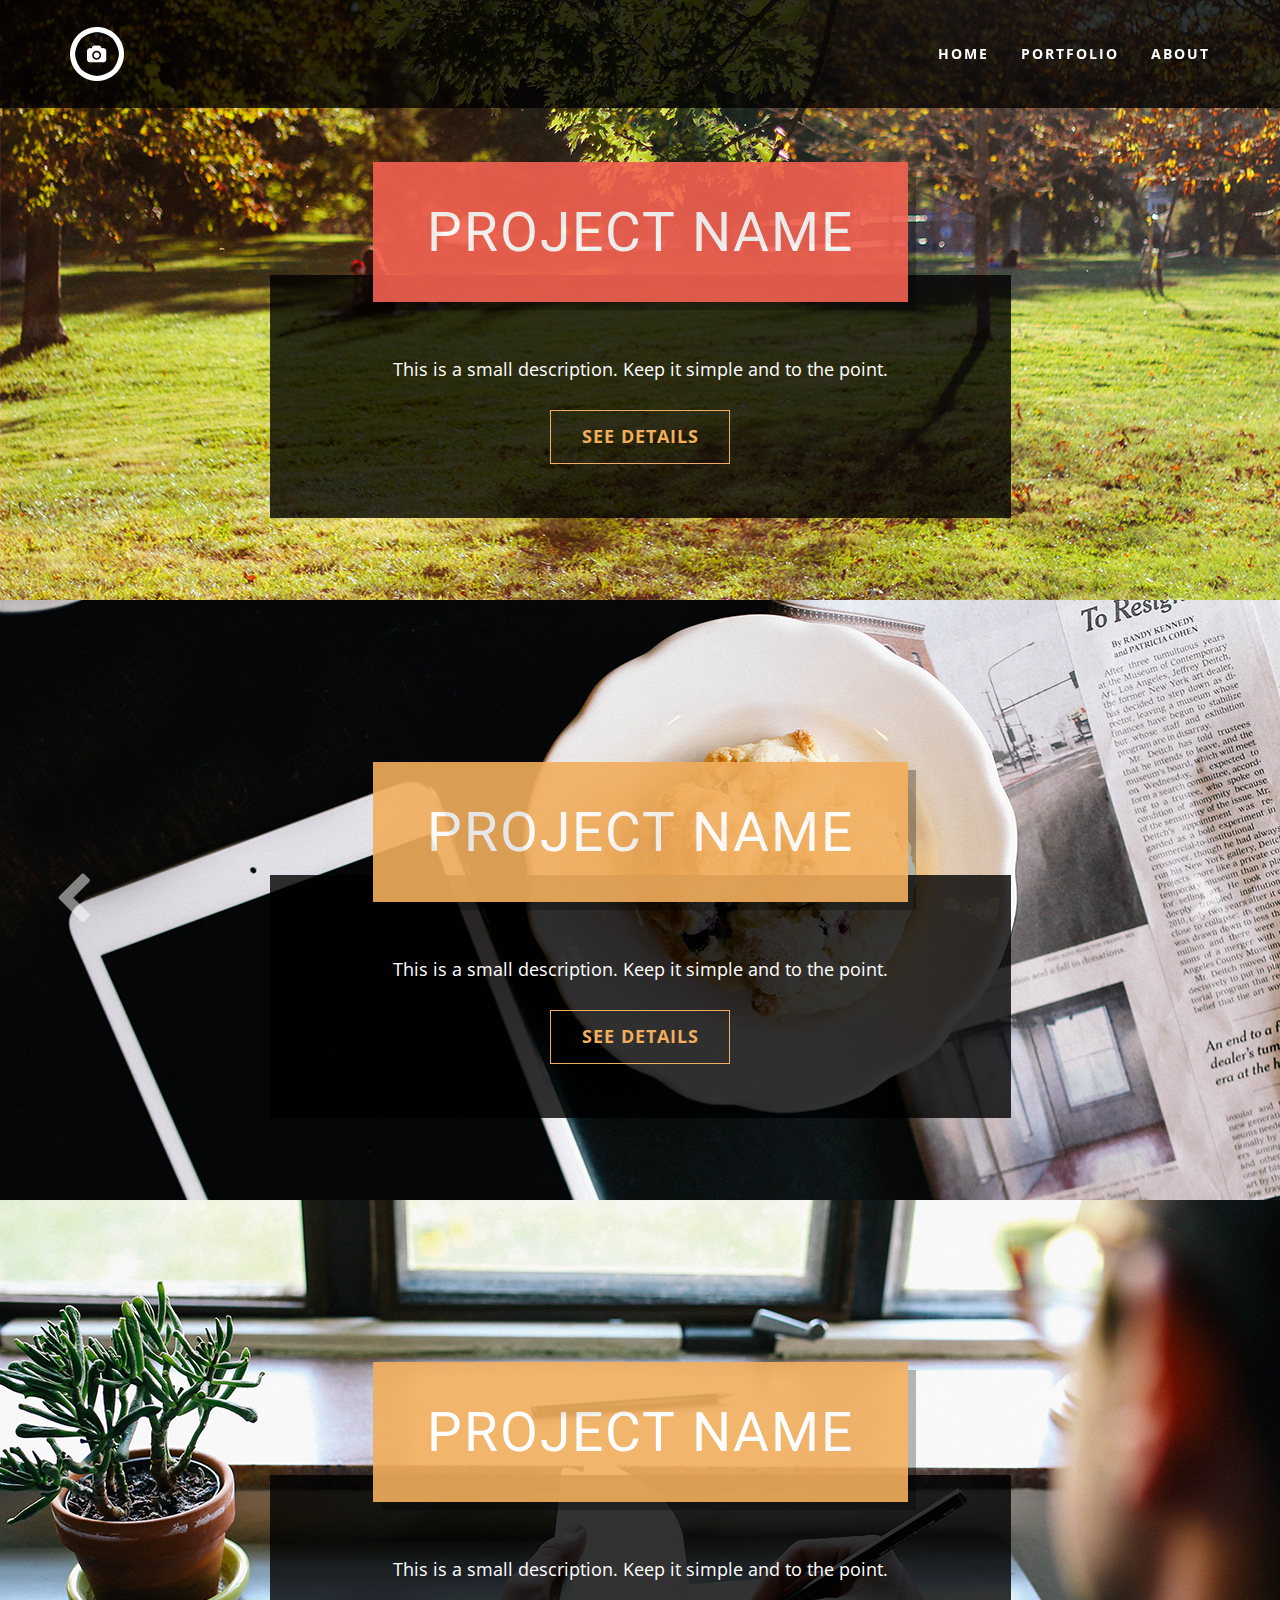
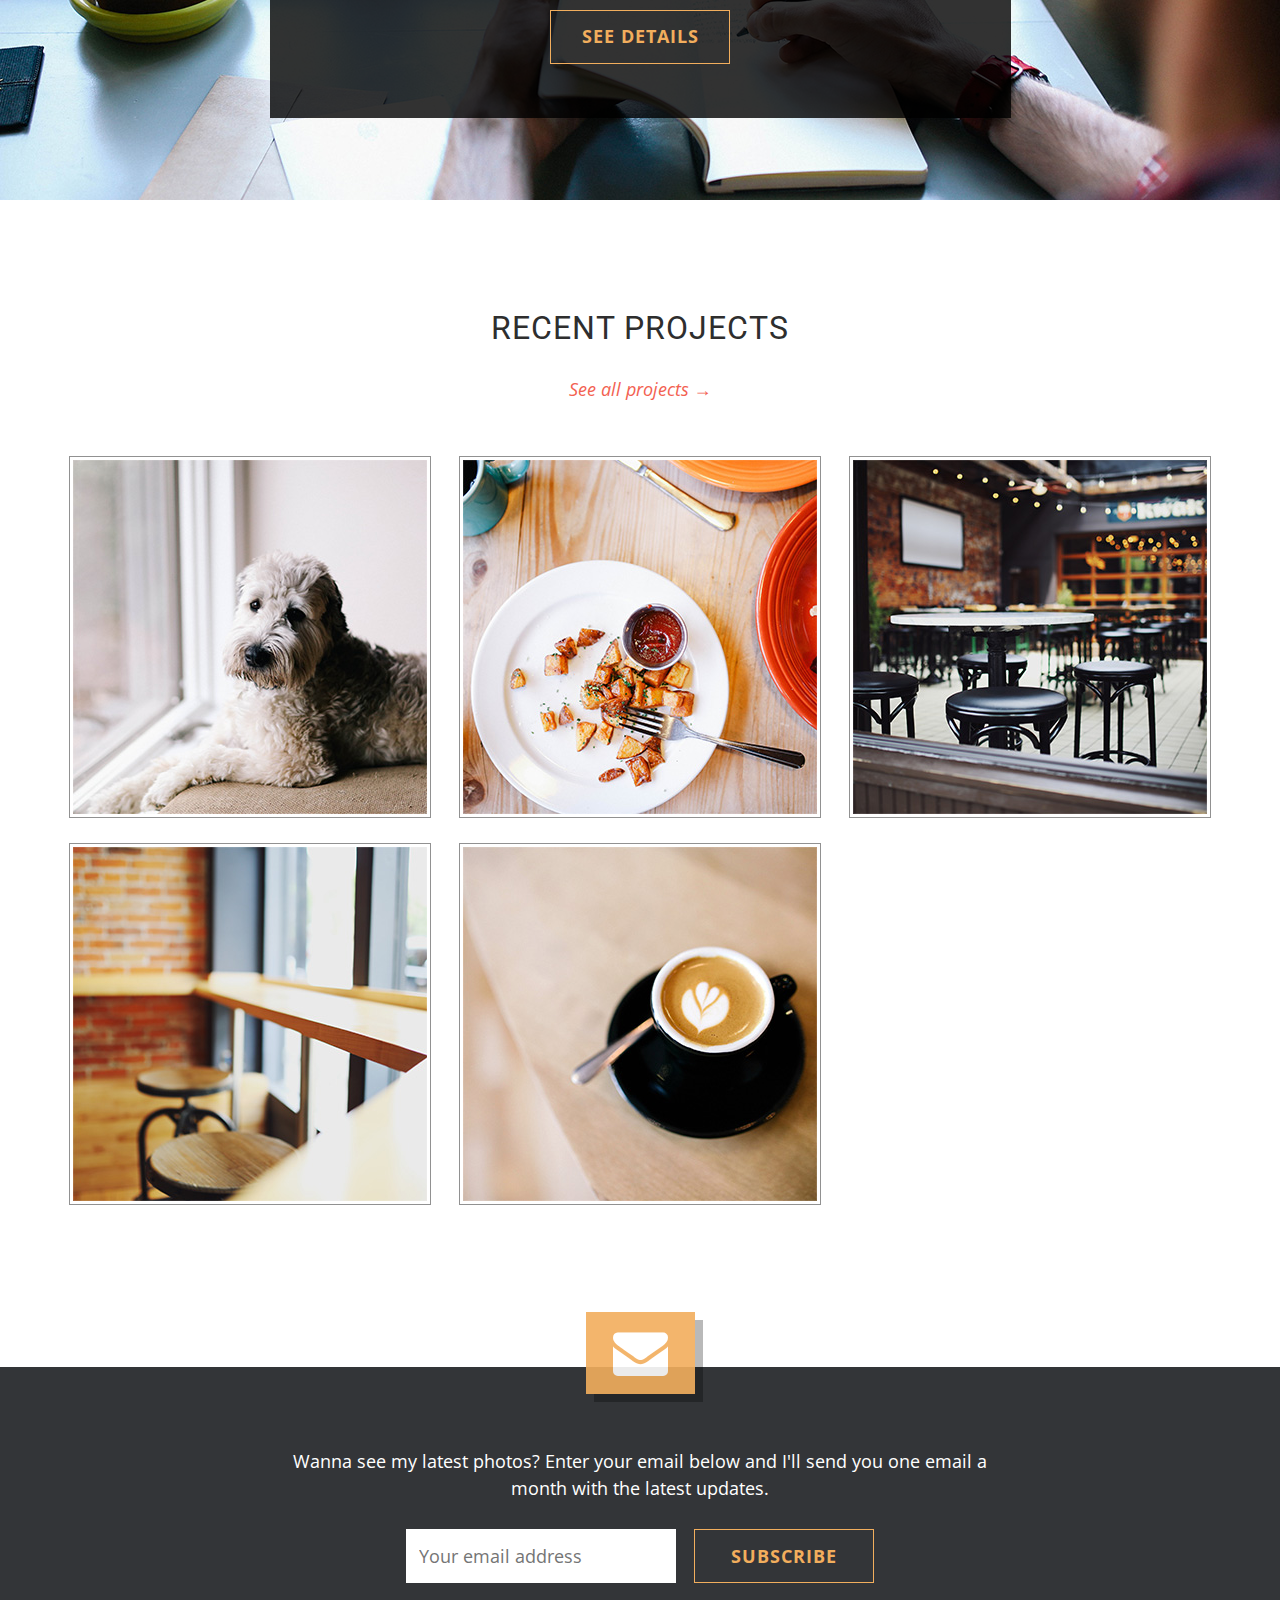
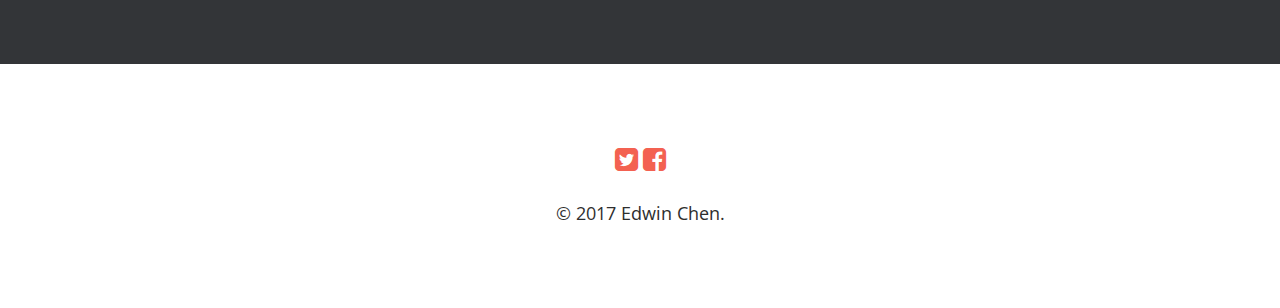
<file: index.html>
<!DOCTYPE html>
<html lang="en">
<head>
  <meta charset="UTF-8">
  <meta name="description" content="A HTML portfolio theme">
  <meta name="author" content="Edwin Chen">
  <meta name="viewport" content="width=device-width, initial-scale=1.0">
  <meta http-equiv="X-UA-Compatible" content="ie=edge">
  <title>Portfolio Theme</title>

  <link rel="stylesheet" href="http://fonts.googleapis.com/css?family=Roboto:300,700">
  <link rel="stylesheet" href="http://fonts.googleapis.com/css?family=Open+Sans:400italic,400,700">
  <link rel="stylesheet" href="http://netdna.bootstrapcdn.com/font-awesome/4.0.3/css/font-awesome.css">
  <link rel="stylesheet" href="css/grid.css">
  <link rel="stylesheet" href="css/style.css">
</head>
<body>

  <!-- HEADER -->
  <header class="main-header">
    <div class="container">
      <div class="row">
        <div class="col-lg-4 col-md-4 col-sm-4">
          <a href="index.html"><img src="images/logo.png"   alt="Logo"></a>
        </div>
        <div class="col-lg-8 col-md-8 col-sm-8">
          <nav class="main-nav">
            <ul>
              <li><a href="index.html">Home</a></li>
              <li><a href="portfolio.html">Portfolio</a></li>
              <li><a href="about.html">About</a></li>
            </ul>
          </nav>
        </div>
      </div>
    </div>
  </header>

  <!-- SLIDER -->
  <section>
    <div class="cycle-slideshow" data-cycle-fx="scrollHorz" data-cycle-timeout="0" data-cycle-slides="div.slide" id="homepage-slider">
      <div class="cycle-prev">
        <a href="#"><i class="fa fa-chevron-left"></i></a>
      </div>
      <div class="cycle-next">
        <a href="#"><i class="fa fa-chevron-right"></i></a>
      </div>

      <div class="slide" id="slide-1">
        <div class="container">
          <header class="fancy-box fancy-red">
            <h1>Project Name</h1>
          </header>

          <div class="slide-contents">
            <p>This is a small description. Keep it simple and to the point.</p>
            <p><a href="portfolio.html" class="btn">See details</a></p>
          </div>
        </div>
      </div>
      <div class="slide" id="slide-2">
        <div class="container">
          <header class="fancy-box fancy-yellow">
            <h1>Project Name</h1>
          </header>

          <div class="slide-contents">
            <p>This is a small description. Keep it simple and to the point.</p>
            <p><a href="portfolio.html" class="btn">See details</a></p>
          </div>
        </div>
      </div>
      <div class="slide" id="slide-3">
        <div class="container">
          <header class="fancy-box fancy-yellow">
            <h1>Project Name</h1>
          </header>

          <div class="slide-contents">
            <p>This is a small description. Keep it simple and to the point.</p>
            <p><a href="portfolio.html" class="btn">See details</a></p>
          </div>
        </div>
      </div>
    </div>
  </section>

  <!-- RECENT PROJECTS -->
  <section>
    <div class="container main-content">
      <header class="section-header center-content">
        <h2>Recent Projects</h2>
        <p><a href="portfolio.html">See all projects &rarr;</a></p>
      </header>

      <div class="row">
        <div class="col-lg-4 col-md-4 col-sm-4">
          <div class="portfolio-thumb">
            <a href="portfolio.html"><img src="images/portfolio-thumb-1.jpg" alt="Portfolio image"></a>

            <div class="hover-contents">
              <h3>This is the project name</h3>
              <p>Click for details</p>
            </div>
          </div>
        </div>

        <div class="col-lg-4 col-md-4 col-sm-4">
          <div class="portfolio-thumb">
            <a href="portfolio.html"><img src="images/portfolio-thumb-2.jpg" alt="Portfolio image"></a>

            <div class="hover-contents">
              <h3>This is the project name</h3>
              <p>Click for details</p>
            </div>
          </div>
        </div>

        <div class="col-lg-4 col-md-4 col-sm-4">
          <div class="portfolio-thumb">
            <a href="portfolio.html"><img src="images/portfolio-thumb-3.jpg" alt="Portfolio image"></a>

            <div class="hover-contents">
              <h3>This is the project name</h3>
              <p>Click for details</p>
            </div>
          </div>
        </div>

        <div class="col-lg-4 col-md-4 col-sm-4">
          <div class="portfolio-thumb">
            <a href="portfolio.html"><img src="images/portfolio-thumb-4.jpg" alt="Portfolio image"></a>

            <div class="hover-contents">
              <h3>This is the project name</h3>
              <p>Click for details</p>
            </div>
          </div>
        </div>

        <div class="col-lg-4 col-md-4 col-sm-4">
          <div class="portfolio-thumb">
            <a href="portfolio.html"><img src="images/portfolio-thumb-5.jpg" alt="Portfolio image"></a>

            <div class="hover-contents">
              <h3>This is the project name</h3>
              <p>Click for details</p>
            </div>
          </div>
        </div>
      </div>
    </div>
  </section>

  <!-- FOOTER -->
  <footer class="main-footer center-content">
    <i class="fancy-box fancy-yellow fa fa-envelope"></i>

    <div class="subscribe-section">
      <div class="container">
        <p class="narrow-p">Wanna see my latest photos? Enter your email below and I'll send you one email a month with the latest updates.</p>

        <form action="#" method="POST" id="footer-subscribe">
          <input type="email" id="subscribe-email" name="subscribe-email" placeholder="Your email address">
          <input type="submit" class="btn" value="Subscribe">
        </form>
      </div>
    </div>

    <div class="container">
      <ul class="list-inline social">
        <li><a href="#"><i class="fa fa-twitter-square"></i></a></li>
        <li><a href="#"><i class="fa fa-facebook-square"></i></a></li>
      </ul>

      <p>&copy; 2017 Edwin Chen.</p>
    </div>
  </footer>

  <script src="http://code.jquery.com/jquery-2.1.0.min.js"></script>
  <script src="http://malsup.github.io/min/jquery.cycle2.min.js"></script>

</body>
</html>
</file>
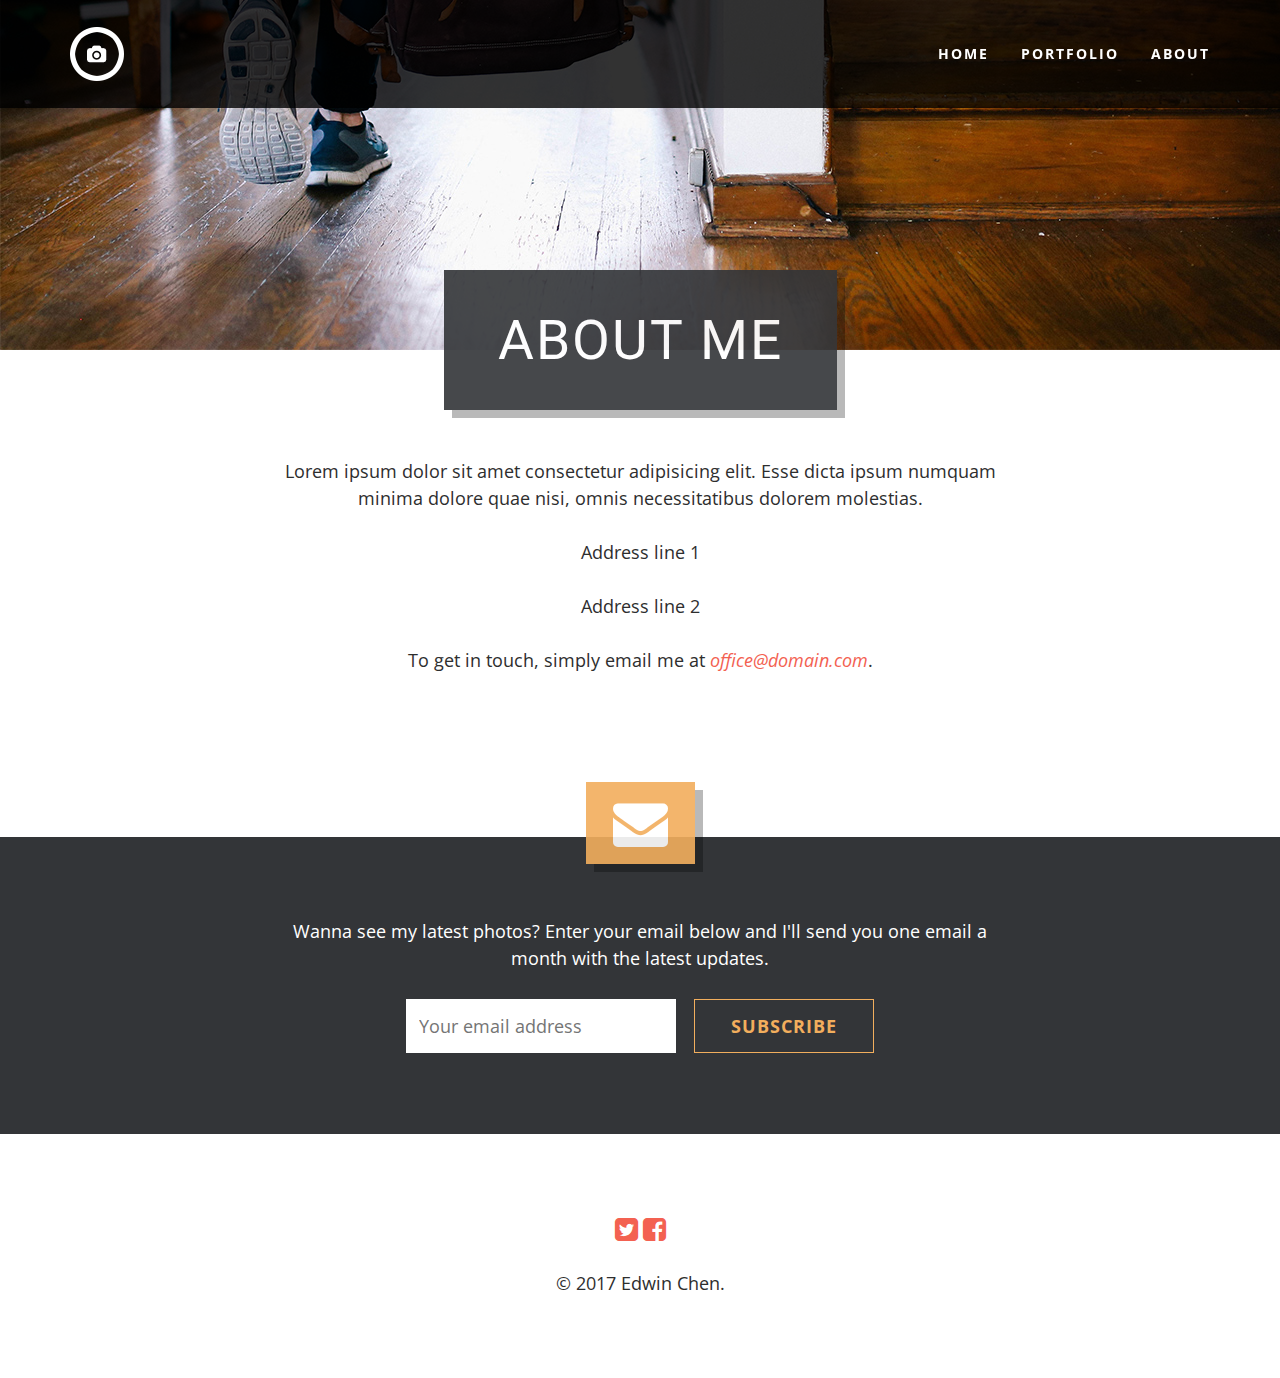
<file: about.html>
<!DOCTYPE html>
<html lang="en">
<head>
  <meta charset="UTF-8">
  <meta name="description" content="A HTML portfolio theme">
  <meta name="author" content="Edwin Chen">
  <meta name="viewport" content="width=device-width, initial-scale=1.0">
  <meta http-equiv="X-UA-Compatible" content="ie=edge">
  <title>Portfolio Theme</title>

  <link rel="stylesheet" href="http://fonts.googleapis.com/css?family=Roboto:300,700">
  <link rel="stylesheet" href="http://fonts.googleapis.com/css?family=Open+Sans:400italic,400,700">
  <link rel="stylesheet" href="http://netdna.bootstrapcdn.com/font-awesome/4.0.3/css/font-awesome.css">
  <link rel="stylesheet" href="css/grid.css">
  <link rel="stylesheet" href="css/style.css">
</head>
<body>

  <!-- HEADER -->
  <header class="main-header">
    <div class="container">
      <div class="row">
        <div class="col-lg-4 col-md-4 col-sm-4">
          <a href="index.html"><img src="images/logo.png"   alt="Logo"></a>
        </div>
        <div class="col-lg-8 col-md-8 col-sm-8">
          <nav class="main-nav">
            <ul>
              <li><a href="index.html">Home</a></li>
              <li><a href="portfolio.html">Portfolio</a></li>
              <li><a href="about.html">About</a></li>
            </ul>
          </nav>
        </div>
      </div>
    </div>
  </header>

  <!-- BANNER -->
  <section>
    <div class="page-banner" id="page-about">
      <header class="fancy-box fancy-gray">
        <h1>About me</h1>
      </header>
    </div>
  </section>

  <!-- ABOUT -->
  <section>
    <div class="container main-content center-content">
      <p class="narrow-p">Lorem ipsum dolor sit amet consectetur adipisicing elit. Esse dicta ipsum numquam minima dolore quae nisi, omnis necessitatibus dolorem molestias.</p>
      <p class="narrow-p">Address line 1</p>
      <p class="narrow-p">Address line 2</p>

      <p class="narrow-p">To get in touch, simply email me at <a href="mailto:office@domain.com">office@domain.com</a>.</p>
    </div>
  </section>

  <!-- FOOTER -->
  <footer class="main-footer center-content">
    <i class="fancy-box fancy-yellow fa fa-envelope"></i>

    <div class="subscribe-section">
      <div class="container">
        <p class="narrow-p">Wanna see my latest photos? Enter your email below and I'll send you one email a month with the latest updates.</p>

        <form action="#" method="POST" id="footer-subscribe">
          <input type="email" id="subscribe-email" name="subscribe-email" placeholder="Your email address">
          <input type="submit" class="btn" value="Subscribe">
        </form>
      </div>
    </div>

    <div class="container">
      <ul class="list-inline social">
        <li><a href="#"><i class="fa fa-twitter-square"></i></a></li>
        <li><a href="#"><i class="fa fa-facebook-square"></i></a></li>
      </ul>

      <p>&copy; 2017 Edwin Chen.</p>
    </div>
  </footer>

  <script src="http://code.jquery.com/jquery-2.1.0.min.js"></script>
  <script src="http://malsup.github.io/min/jquery.cycle2.min.js"></script>

</body>
</html>
</file>
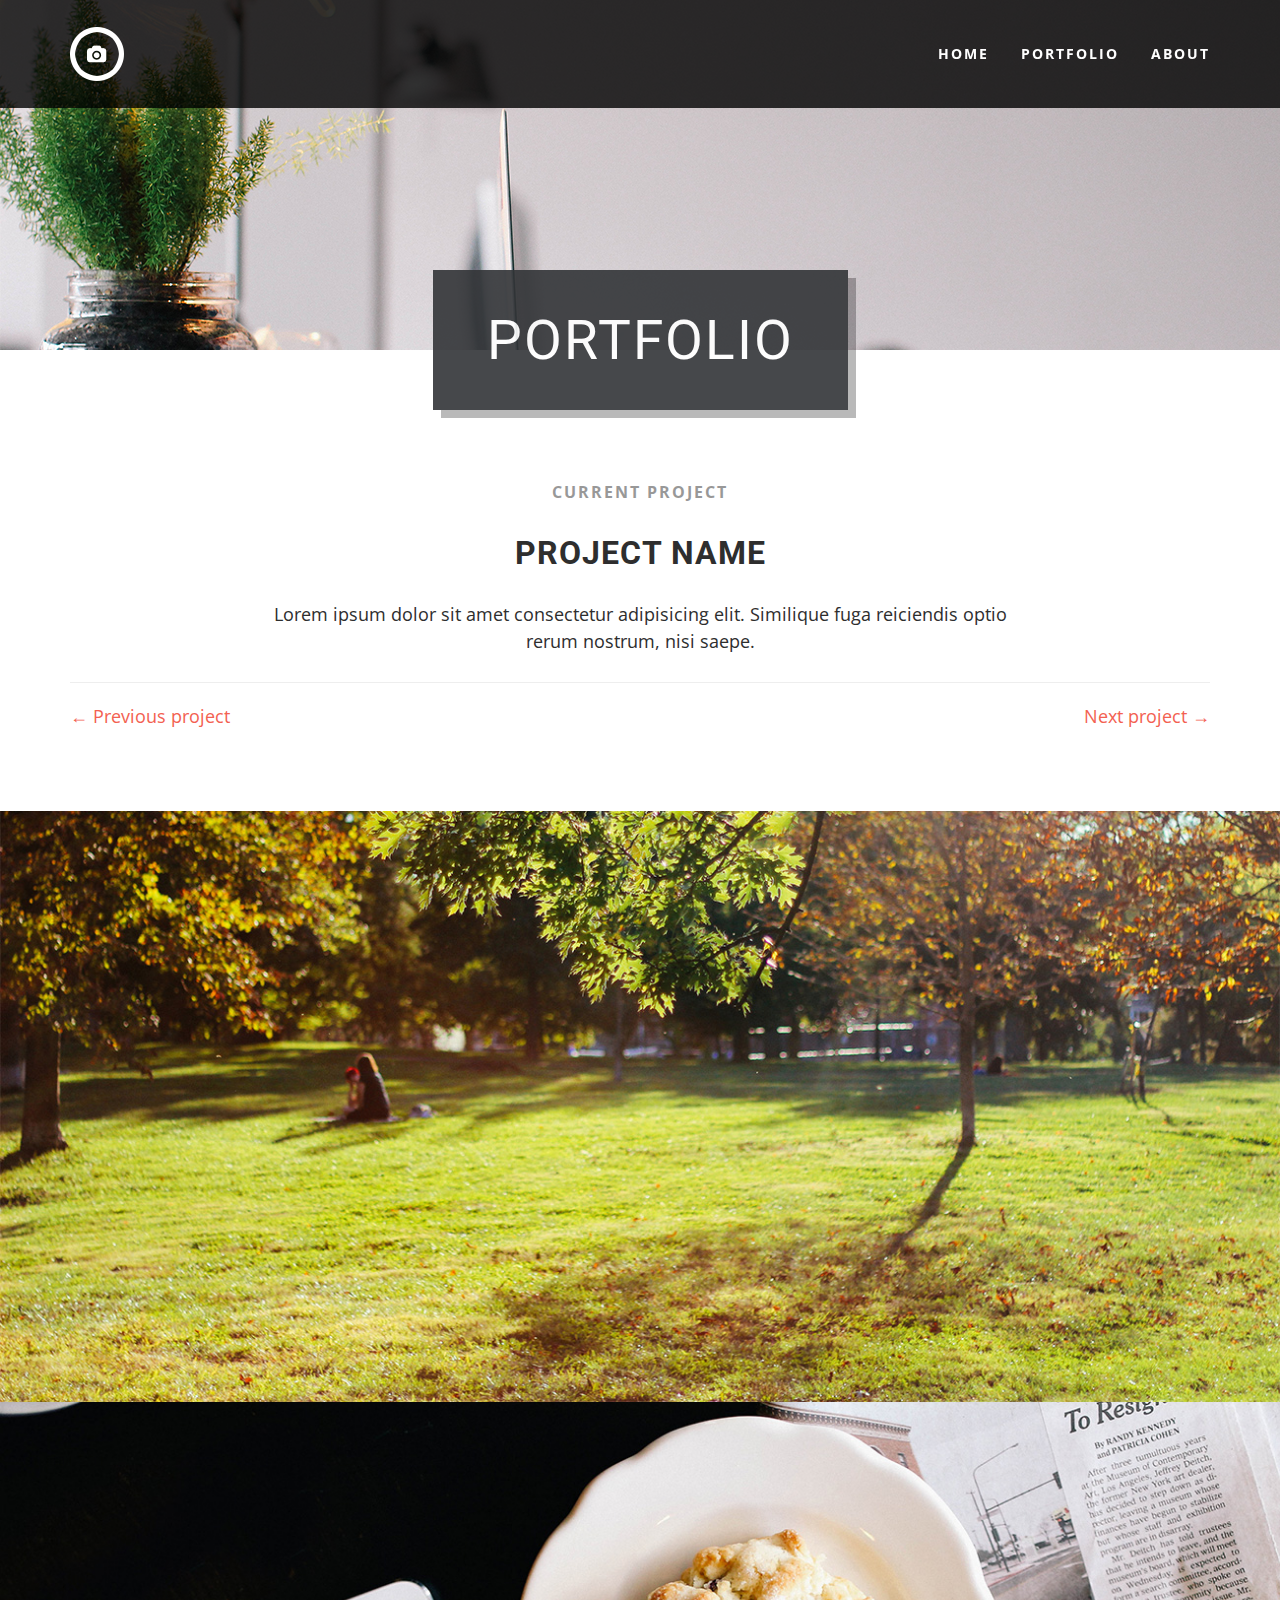
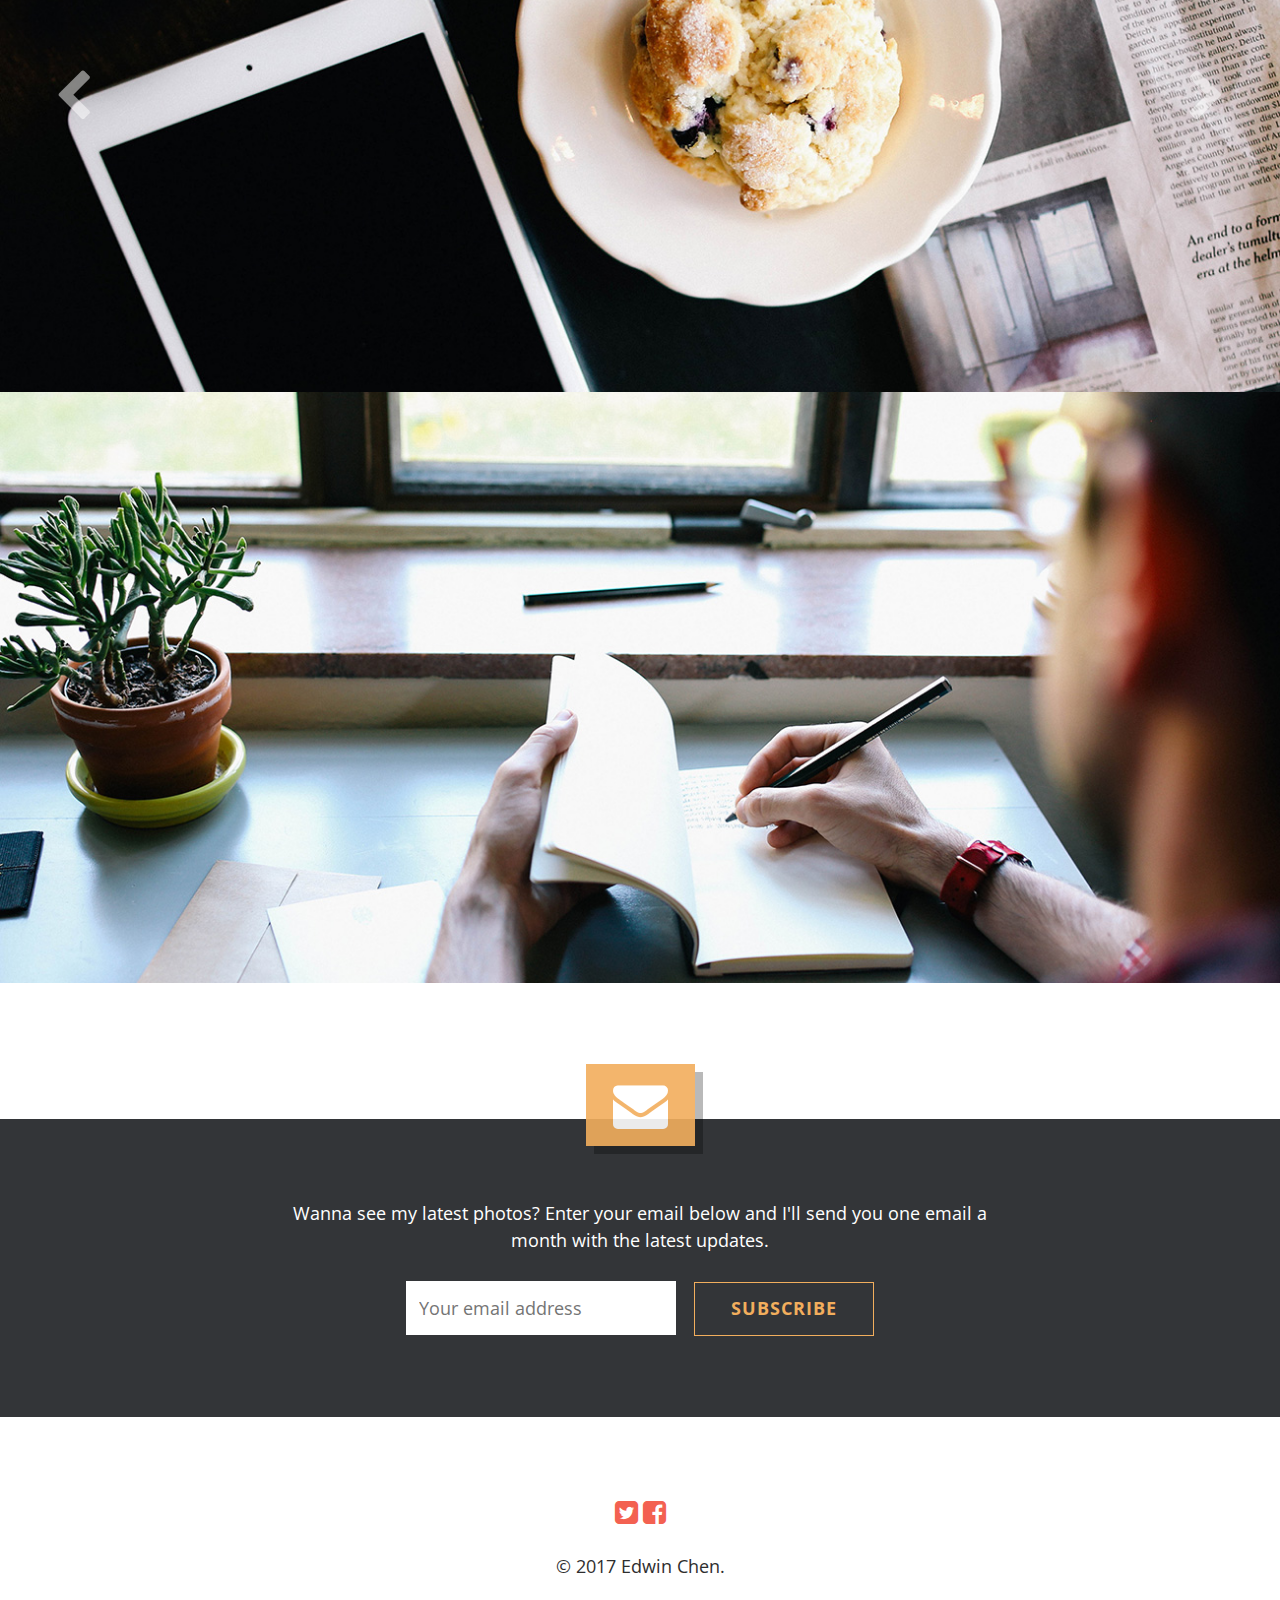
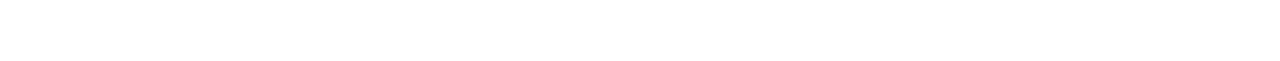
<file: portfolio.html>
<!DOCTYPE html>
<html lang="en">
<head>
  <meta charset="UTF-8">
  <meta name="description" content="A HTML portfolio theme">
  <meta name="author" content="Edwin Chen">
  <meta name="viewport" content="width=device-width, initial-scale=1.0">
  <meta http-equiv="X-UA-Compatible" content="ie=edge">
  <title>Portfolio Theme</title>

  <link rel="stylesheet" href="http://fonts.googleapis.com/css?family=Roboto:300,700">
  <link rel="stylesheet" href="http://fonts.googleapis.com/css?family=Open+Sans:400italic,400,700">
  <link rel="stylesheet" href="http://netdna.bootstrapcdn.com/font-awesome/4.0.3/css/font-awesome.css">
  <link rel="stylesheet" href="css/grid.css">
  <link rel="stylesheet" href="css/style.css">
</head>
<body>

  <!-- HEADER -->
  <header class="main-header">
    <div class="container">
      <div class="row">
        <div class="col-lg-4 col-md-4 col-sm-4">
          <a href="index.html"><img src="images/logo.png"   alt="Logo"></a>
        </div>
        <div class="col-lg-8 col-md-8 col-sm-8">
          <nav class="main-nav">
            <ul>
              <li><a href="index.html">Home</a></li>
              <li><a href="portfolio.html">Portfolio</a></li>
              <li><a href="about.html">About</a></li>
            </ul>
          </nav>
        </div>
      </div>
    </div>
  </header>

  <!-- BANNER -->
  <section>
    <div class="page-banner" id="page-portfolio">
      <header class="fancy-box fancy-gray">
        <h1>Portfolio</h1>
      </header>
    </div>
  </section>

  <!-- PORTFOLIO ITEM -->
  <section>
    <div class="container main-content">
      <div class="project-description center-content">
        <h4>Current Project</h4>
        <h2>Project name</h2>

        <p class="narrow-p">Lorem ipsum dolor sit amet consectetur adipisicing elit. Similique fuga reiciendis optio rerum nostrum, nisi saepe.</p>
      </div>

      <hr>

      <project-nav>
        <a href="#" class="project-nav-left">&larr; Previous project</a>
        <a href="#" class="project-nav-right">Next project &rarr;</a>
      </project-nav>
    </div>

    <div class="cycle-slideshow" data-cycle-fx="scrollHorz" data-cycle-timeout="0">
      <div class="cycle-prev">
        <a href="#"><i class="fa fa-chevron-left"></i></a>
      </div>
      <div class="cycle-next">
        <a href="#"><i class="fa fa-chevron-right"></i></a>
      </div>

      <img src="images/slide-1-bg.jpg" alt="Slide 1">
      <img src="images/slide-2-bg.jpg" alt="Slide 2">
      <img src="images/slide-3-bg.jpg" alt="Slide 3">
    </div>
  </section>

  <!-- FOOTER -->
  <footer class="main-footer center-content">
    <i class="fancy-box fancy-yellow fa fa-envelope"></i>

    <div class="subscribe-section">
      <div class="container">
        <p class="narrow-p">Wanna see my latest photos? Enter your email below and I'll send you one email a month with the latest updates.</p>

        <form action="#" method="POST" id="footer-subscribe">
          <input type="email" id="subscribe-email" name="subscribe-email" placeholder="Your email address">
          <input type="submit" class="btn" value="Subscribe">
        </form>
      </div>
    </div>

    <div class="container">
      <ul class="list-inline social">
        <li><a href="#"><i class="fa fa-twitter-square"></i></a></li>
        <li><a href="#"><i class="fa fa-facebook-square"></i></a></li>
      </ul>

      <p>&copy; 2017 Edwin Chen.</p>
    </div>
  </footer>

  <script src="http://code.jquery.com/jquery-2.1.0.min.js"></script>
  <script src="http://malsup.github.io/min/jquery.cycle2.min.js"></script>

</body>
</html>
</file>
<file: css/style.css>
/*=============================================
  Main stylesheet
=============================================*/
/* Load the variables */
/*=============================================
  Variables
=============================================*/
/* Typography variables */
/* Colors */
/* Load typography styles */
/*=============================================
  Typography
=============================================*/
body {
  color: #2e2e2e;
  font: 18px / 27px "Open Sans", "Helvetica Neue", Helvetica, Arial, sans-serif;
  -webkit-font-smoothing: antialiased;
}
p {
  margin: 0 0 27px 0;
}
p.narrow-p {
  width: 65%;
  margin: 0 auto 27px auto;
}
p a {
  font-style: italic;
}
a {
  color: #f36151;
}
a:hover {
  color: #2e2e2e;
}
ul,
ol,
li {
  margin: 0;
  padding: 0;
}
h1,
h2,
h3 {
  font-family: "Roboto", "Helvetica Neue", Helvetica, Arial, sans-serif;
  font-weight: 400;
}
h1 {
  font-size: 55px;
  text-transform: uppercase;
  letter-spacing: 2px;
  line-height: 1.2;
}
h2 {
  font-size: 32px;
  text-transform: uppercase;
  letter-spacing: 1px;
  line-height: 1.3;
}
h3 {
  font-size: 23px;
  line-height: 1.4;
}
h4 {
  color: #989898;
  font-size: 16px;
  font-weight: bold;
  letter-spacing: 2px;
  text-transform: uppercase;
}
.center-content {
  text-align: center;
}
/* Load element styles */
/*=============================================
  Buttons
=============================================*/
.btn {
  border: 1px solid #f2ae5d;
  display: inline-block;
  height: 54px;
  min-width: 10em;
  padding: 0.7em 1em;
  color: #f2ae5d;
  font-weight: bold;
  font-style: normal;
  text-transform: uppercase;
  letter-spacing: 1px;
  text-align: center;
}
.btn:hover {
  background-color: #f2ae5d;
  color: #FFF;
  text-decoration: none;
}
/*=============================================
  Forms
=============================================*/
form input[type="text"],
form input[type="email"],
form input[type="password"] {
  border: none;
  height: 54px;
  padding: 0 13.5px;
  min-width: 15em;
  outline: none;
}
form input[type="submit"] {
  background-color: transparent;
}
form input[type="email"] + input[type="submit"] {
  margin-left: 13.5px;
}
/* Load section styles */
/*=============================================
  Header
=============================================*/
.main-header {
  background-color: rgba(0, 0, 0, 0.8);
  padding: 27px 0;
  position: fixed;
  width: 100%;
  z-index: 9999;
}
.main-nav {
  float: right;
}
.main-nav ul {
  list-style-type: none;
}
.main-nav ul li {
  display: inline;
  margin-left: 27px;
}
.main-nav ul li a {
  color: #FFF;
  font-size: 14px;
  font-weight: bold;
  letter-spacing: 2px;
  line-height: 54px;
  text-transform: uppercase;
}
.main-nav ul li a:hover {
  color: #f36151;
  text-decoration: none;
}
/*=============================================
  Banner / Slider
=============================================*/
.cycle-slideshow {
  margin-bottom: 81px;
  position: relative;
}
.cycle-slideshow img {
  width: 100%;
  height: auto;
}
.slide {
  min-height: 600px;
  width: 100%;
  padding-top: 162px;
  text-align: center;
}
#slide-1 {
  background: #333538 url('../images/slide-1-bg.jpg') 0 0 no-repeat;
  background-size: cover;
}
#slide-2 {
  background: #333538 url('../images/slide-2-bg.jpg') 0 0 no-repeat;
  background-size: cover;
}
#slide-3 {
  background: #333538 url('../images/slide-3-bg.jpg') 0 0 no-repeat;
  background-size: cover;
}
.cycle-prev,
.cycle-next {
  margin-top: -1.5em;
  position: absolute;
  top: 50%;
  z-index: 10000;
}
.cycle-prev a,
.cycle-next a {
  color: rgba(255, 255, 255, 0.5);
  font-size: 3em;
}
.cycle-prev a:hover,
.cycle-next a:hover {
  color: #FFF;
}
.cycle-prev {
  left: 3em;
}
.cycle-next {
  right: 3em;
}
.fancy-box {
  color: #FFF;
  display: inline-block;
  padding: 0 54px;
  opacity: .9;
  -webkit-box-shadow: 8px 8px 0 0 rgba(0, 0, 0, 0.3);
  box-shadow: 8px 8px 0 0 rgba(0, 0, 0, 0.3);
}
.fancy-red {
  background-color: #f36151;
}
.fancy-yellow {
  background-color: #f2ae5d;
}
.fancy-gray {
  background-color: #333538;
}
.slide-contents {
  background-color: rgba(0, 0, 0, 0.8);
  color: #FFF;
  margin: -27px auto 0 auto;
  padding: 81px 27px 27px 27px;
  width: 65%;
}
.page-banner {
  text-align: center;
  height: 350px;
  padding-top: 270px;
  margin-bottom: 108px;
}
#page-portfolio {
  background: #333538 url('../images/banner-portfolio.png') 0 0 no-repeat;
}
#page-about {
  background: #333538 url('../images/banner-about.jpg') 0 0 no-repeat;
}
/*=============================================
  Main Content
=============================================*/
.main-content {
  margin-bottom: 81px;
}
.section-header {
  margin-bottom: 54px;
}
.portfolio-thumb {
  position: relative;
  margin-bottom: 27px;
}
.portfolio-thumb img {
  border: 3px solid #FFF;
  -webkit-box-shadow: 0 0 0 1px #919191;
  box-shadow: 0 0 0 1px #919191;
  width: 100%;
  height: auto;
  position: relative;
  z-index: 100;
}
.portfolio-thumb img:hover {
  opacity: .2;
}
.hover-contents {
  background-color: #000;
  padding: 54px;
  position: absolute;
  top: 0;
  color: #FFF;
  text-align: center;
  width: 100%;
  height: 100%;
}
.hover-contents h3 {
  color: #f2ae5d;
  margin-bottom: 54px;
}
.hover-contents p {
  font-size: 0.75em;
  letter-spacing: 1px;
}
.project-description h2 {
  font-weight: bold;
}
.project-nav {
  font-style: italic;
}
.project-nav-right {
  float: right;
}
.main-footer {
  padding-bottom: 54px;
}
.main-footer .fancy-box {
  font-size: 55px;
  padding: 13.5px 27px;
}
.subscribe-section {
  background-color: #333538;
  margin-bottom: 81px;
  margin-top: -27px;
  padding: 81px 0;
}
.subscribe-section p {
  color: #FFF;
}
.list-inline {
  list-style-type: none;
}
.list-inline li {
  display: inline;
}
.list-inline.social a {
  display: inline-block;
  font-size: 27px;
  margin-bottom: 27px;
}
/* Load responsive rules */
/*=============================================
  Responsive rules
=============================================*/
@media (max-width: 992px) {
  .hover-contents {
    background-color: transparent;
    padding: 0;
    position: relative;
    text-align: left;
  }
  .hover-contents h3 {
    color: #2e2e2e;
    font-size: 1em;
    margin-bottom: 0;
  }
  .hover-contents p {
    display: none;
  }
  p.narrow-p {
    width: 90%;
  }
}
@media (max-width: 767px) {
  .main-header {
    background-color: #333538;
    position: relative;
    text-align: center;
  }
  .main-nav {
    float: none;
    margin-top: 27px;
  }
  .main-nav ul li:first-child {
    margin-left: 0;
  }
  .main-nav ul li a {
    line-height: 1;
  }
  #homepage-slider {
    display: none;
  }
  .section-header {
    margin-top: 54px;
  }
  #footer-subscribe input[type="submit"] {
    display: block;
    margin: 27px auto 0 auto;
  }
  .page-banner {
    padding-top: 108px;
    margin-bottom: 54px;
  }
  .page-banner .fancy-box h1 {
    font-size: 40px;
  }
}
</file>
<file: css/grid.css>
/*!
 * Bootstrap v3.1.1 (http://getbootstrap.com)
 * Copyright 2011-2014 Twitter, Inc.
 * Licensed under MIT (https://github.com/twbs/bootstrap/blob/master/LICENSE)
 */

/*! normalize.css v3.0.0 | MIT License | git.io/normalize */
html {
  font-family: sans-serif;
  -ms-text-size-adjust: 100%;
  -webkit-text-size-adjust: 100%;
}
body {
  margin: 0;
}
article,
aside,
details,
figcaption,
figure,
footer,
header,
hgroup,
main,
nav,
section,
summary {
  display: block;
}
audio,
canvas,
progress,
video {
  display: inline-block;
  vertical-align: baseline;
}
audio:not([controls]) {
  display: none;
  height: 0;
}
[hidden],
template {
  display: none;
}
a {
  background: transparent;
}
a:active,
a:hover {
  outline: 0;
}
abbr[title] {
  border-bottom: 1px dotted;
}
b,
strong {
  font-weight: bold;
}
dfn {
  font-style: italic;
}
h1 {
  font-size: 2em;
  margin: 0.67em 0;
}
mark {
  background: #ff0;
  color: #000;
}
small {
  font-size: 80%;
}
sub,
sup {
  font-size: 75%;
  line-height: 0;
  position: relative;
  vertical-align: baseline;
}
sup {
  top: -0.5em;
}
sub {
  bottom: -0.25em;
}
img {
  border: 0;
}
svg:not(:root) {
  overflow: hidden;
}
figure {
  margin: 1em 40px;
}
hr {
  -moz-box-sizing: content-box;
  box-sizing: content-box;
  height: 0;
}
pre {
  overflow: auto;
}
code,
kbd,
pre,
samp {
  font-family: monospace, monospace;
  font-size: 1em;
}
button,
input,
optgroup,
select,
textarea {
  color: inherit;
  font: inherit;
  margin: 0;
}
button {
  overflow: visible;
}
button,
select {
  text-transform: none;
}
button,
html input[type="button"],
input[type="reset"],
input[type="submit"] {
  -webkit-appearance: button;
  cursor: pointer;
}
button[disabled],
html input[disabled] {
  cursor: default;
}
button::-moz-focus-inner,
input::-moz-focus-inner {
  border: 0;
  padding: 0;
}
input {
  line-height: normal;
}
input[type="checkbox"],
input[type="radio"] {
  box-sizing: border-box;
  padding: 0;
}
input[type="number"]::-webkit-inner-spin-button,
input[type="number"]::-webkit-outer-spin-button {
  height: auto;
}
input[type="search"] {
  -webkit-appearance: textfield;
  -moz-box-sizing: content-box;
  -webkit-box-sizing: content-box;
  box-sizing: content-box;
}
input[type="search"]::-webkit-search-cancel-button,
input[type="search"]::-webkit-search-decoration {
  -webkit-appearance: none;
}
fieldset {
  border: 1px solid #c0c0c0;
  margin: 0 2px;
  padding: 0.35em 0.625em 0.75em;
}
legend {
  border: 0;
  padding: 0;
}
textarea {
  overflow: auto;
}
optgroup {
  font-weight: bold;
}
table {
  border-collapse: collapse;
  border-spacing: 0;
}
td,
th {
  padding: 0;
}
* {
  -webkit-box-sizing: border-box;
  -moz-box-sizing: border-box;
  box-sizing: border-box;
}
*:before,
*:after {
  -webkit-box-sizing: border-box;
  -moz-box-sizing: border-box;
  box-sizing: border-box;
}
html {
  font-size: 62.5%;
  -webkit-tap-highlight-color: rgba(0, 0, 0, 0);
}
body {
  font-family: "Helvetica Neue", Helvetica, Arial, sans-serif;
  font-size: 14px;
  line-height: 1.42857143;
  color: #333333;
  background-color: #ffffff;
}
input,
button,
select,
textarea {
  font-family: inherit;
  font-size: inherit;
  line-height: inherit;
}
a {
  color: #428bca;
  text-decoration: none;
}
a:hover,
a:focus {
  color: #2a6496;
  text-decoration: underline;
}
a:focus {
  outline: thin dotted;
  outline: 5px auto -webkit-focus-ring-color;
  outline-offset: -2px;
}
figure {
  margin: 0;
}
img {
  vertical-align: middle;
}
.img-responsive {
  display: block;
  max-width: 100%;
  height: auto;
}
.img-rounded {
  border-radius: 6px;
}
.img-thumbnail {
  padding: 4px;
  line-height: 1.42857143;
  background-color: #ffffff;
  border: 1px solid #dddddd;
  border-radius: 4px;
  -webkit-transition: all 0.2s ease-in-out;
  transition: all 0.2s ease-in-out;
  display: inline-block;
  max-width: 100%;
  height: auto;
}
.img-circle {
  border-radius: 50%;
}
hr {
  margin-top: 20px;
  margin-bottom: 20px;
  border: 0;
  border-top: 1px solid #eeeeee;
}
.sr-only {
  position: absolute;
  width: 1px;
  height: 1px;
  margin: -1px;
  padding: 0;
  overflow: hidden;
  clip: rect(0, 0, 0, 0);
  border: 0;
}
.container {
  margin-right: auto;
  margin-left: auto;
  padding-left: 15px;
  padding-right: 15px;
}
@media (min-width: 768px) {
  .container {
    width: 750px;
  }
}
@media (min-width: 992px) {
  .container {
    width: 970px;
  }
}
@media (min-width: 1200px) {
  .container {
    width: 1170px;
  }
}
.container-fluid {
  margin-right: auto;
  margin-left: auto;
  padding-left: 15px;
  padding-right: 15px;
}
.row {
  margin-left: -15px;
  margin-right: -15px;
}
.col-xs-1, .col-sm-1, .col-md-1, .col-lg-1, .col-xs-2, .col-sm-2, .col-md-2, .col-lg-2, .col-xs-3, .col-sm-3, .col-md-3, .col-lg-3, .col-xs-4, .col-sm-4, .col-md-4, .col-lg-4, .col-xs-5, .col-sm-5, .col-md-5, .col-lg-5, .col-xs-6, .col-sm-6, .col-md-6, .col-lg-6, .col-xs-7, .col-sm-7, .col-md-7, .col-lg-7, .col-xs-8, .col-sm-8, .col-md-8, .col-lg-8, .col-xs-9, .col-sm-9, .col-md-9, .col-lg-9, .col-xs-10, .col-sm-10, .col-md-10, .col-lg-10, .col-xs-11, .col-sm-11, .col-md-11, .col-lg-11, .col-xs-12, .col-sm-12, .col-md-12, .col-lg-12 {
  position: relative;
  min-height: 1px;
  padding-left: 15px;
  padding-right: 15px;
}
.col-xs-1, .col-xs-2, .col-xs-3, .col-xs-4, .col-xs-5, .col-xs-6, .col-xs-7, .col-xs-8, .col-xs-9, .col-xs-10, .col-xs-11, .col-xs-12 {
  float: left;
}
.col-xs-12 {
  width: 100%;
}
.col-xs-11 {
  width: 91.66666667%;
}
.col-xs-10 {
  width: 83.33333333%;
}
.col-xs-9 {
  width: 75%;
}
.col-xs-8 {
  width: 66.66666667%;
}
.col-xs-7 {
  width: 58.33333333%;
}
.col-xs-6 {
  width: 50%;
}
.col-xs-5 {
  width: 41.66666667%;
}
.col-xs-4 {
  width: 33.33333333%;
}
.col-xs-3 {
  width: 25%;
}
.col-xs-2 {
  width: 16.66666667%;
}
.col-xs-1 {
  width: 8.33333333%;
}
.col-xs-pull-12 {
  right: 100%;
}
.col-xs-pull-11 {
  right: 91.66666667%;
}
.col-xs-pull-10 {
  right: 83.33333333%;
}
.col-xs-pull-9 {
  right: 75%;
}
.col-xs-pull-8 {
  right: 66.66666667%;
}
.col-xs-pull-7 {
  right: 58.33333333%;
}
.col-xs-pull-6 {
  right: 50%;
}
.col-xs-pull-5 {
  right: 41.66666667%;
}
.col-xs-pull-4 {
  right: 33.33333333%;
}
.col-xs-pull-3 {
  right: 25%;
}
.col-xs-pull-2 {
  right: 16.66666667%;
}
.col-xs-pull-1 {
  right: 8.33333333%;
}
.col-xs-pull-0 {
  right: 0%;
}
.col-xs-push-12 {
  left: 100%;
}
.col-xs-push-11 {
  left: 91.66666667%;
}
.col-xs-push-10 {
  left: 83.33333333%;
}
.col-xs-push-9 {
  left: 75%;
}
.col-xs-push-8 {
  left: 66.66666667%;
}
.col-xs-push-7 {
  left: 58.33333333%;
}
.col-xs-push-6 {
  left: 50%;
}
.col-xs-push-5 {
  left: 41.66666667%;
}
.col-xs-push-4 {
  left: 33.33333333%;
}
.col-xs-push-3 {
  left: 25%;
}
.col-xs-push-2 {
  left: 16.66666667%;
}
.col-xs-push-1 {
  left: 8.33333333%;
}
.col-xs-push-0 {
  left: 0%;
}
.col-xs-offset-12 {
  margin-left: 100%;
}
.col-xs-offset-11 {
  margin-left: 91.66666667%;
}
.col-xs-offset-10 {
  margin-left: 83.33333333%;
}
.col-xs-offset-9 {
  margin-left: 75%;
}
.col-xs-offset-8 {
  margin-left: 66.66666667%;
}
.col-xs-offset-7 {
  margin-left: 58.33333333%;
}
.col-xs-offset-6 {
  margin-left: 50%;
}
.col-xs-offset-5 {
  margin-left: 41.66666667%;
}
.col-xs-offset-4 {
  margin-left: 33.33333333%;
}
.col-xs-offset-3 {
  margin-left: 25%;
}
.col-xs-offset-2 {
  margin-left: 16.66666667%;
}
.col-xs-offset-1 {
  margin-left: 8.33333333%;
}
.col-xs-offset-0 {
  margin-left: 0%;
}
@media (min-width: 768px) {
  .col-sm-1, .col-sm-2, .col-sm-3, .col-sm-4, .col-sm-5, .col-sm-6, .col-sm-7, .col-sm-8, .col-sm-9, .col-sm-10, .col-sm-11, .col-sm-12 {
    float: left;
  }
  .col-sm-12 {
    width: 100%;
  }
  .col-sm-11 {
    width: 91.66666667%;
  }
  .col-sm-10 {
    width: 83.33333333%;
  }
  .col-sm-9 {
    width: 75%;
  }
  .col-sm-8 {
    width: 66.66666667%;
  }
  .col-sm-7 {
    width: 58.33333333%;
  }
  .col-sm-6 {
    width: 50%;
  }
  .col-sm-5 {
    width: 41.66666667%;
  }
  .col-sm-4 {
    width: 33.33333333%;
  }
  .col-sm-3 {
    width: 25%;
  }
  .col-sm-2 {
    width: 16.66666667%;
  }
  .col-sm-1 {
    width: 8.33333333%;
  }
  .col-sm-pull-12 {
    right: 100%;
  }
  .col-sm-pull-11 {
    right: 91.66666667%;
  }
  .col-sm-pull-10 {
    right: 83.33333333%;
  }
  .col-sm-pull-9 {
    right: 75%;
  }
  .col-sm-pull-8 {
    right: 66.66666667%;
  }
  .col-sm-pull-7 {
    right: 58.33333333%;
  }
  .col-sm-pull-6 {
    right: 50%;
  }
  .col-sm-pull-5 {
    right: 41.66666667%;
  }
  .col-sm-pull-4 {
    right: 33.33333333%;
  }
  .col-sm-pull-3 {
    right: 25%;
  }
  .col-sm-pull-2 {
    right: 16.66666667%;
  }
  .col-sm-pull-1 {
    right: 8.33333333%;
  }
  .col-sm-pull-0 {
    right: 0%;
  }
  .col-sm-push-12 {
    left: 100%;
  }
  .col-sm-push-11 {
    left: 91.66666667%;
  }
  .col-sm-push-10 {
    left: 83.33333333%;
  }
  .col-sm-push-9 {
    left: 75%;
  }
  .col-sm-push-8 {
    left: 66.66666667%;
  }
  .col-sm-push-7 {
    left: 58.33333333%;
  }
  .col-sm-push-6 {
    left: 50%;
  }
  .col-sm-push-5 {
    left: 41.66666667%;
  }
  .col-sm-push-4 {
    left: 33.33333333%;
  }
  .col-sm-push-3 {
    left: 25%;
  }
  .col-sm-push-2 {
    left: 16.66666667%;
  }
  .col-sm-push-1 {
    left: 8.33333333%;
  }
  .col-sm-push-0 {
    left: 0%;
  }
  .col-sm-offset-12 {
    margin-left: 100%;
  }
  .col-sm-offset-11 {
    margin-left: 91.66666667%;
  }
  .col-sm-offset-10 {
    margin-left: 83.33333333%;
  }
  .col-sm-offset-9 {
    margin-left: 75%;
  }
  .col-sm-offset-8 {
    margin-left: 66.66666667%;
  }
  .col-sm-offset-7 {
    margin-left: 58.33333333%;
  }
  .col-sm-offset-6 {
    margin-left: 50%;
  }
  .col-sm-offset-5 {
    margin-left: 41.66666667%;
  }
  .col-sm-offset-4 {
    margin-left: 33.33333333%;
  }
  .col-sm-offset-3 {
    margin-left: 25%;
  }
  .col-sm-offset-2 {
    margin-left: 16.66666667%;
  }
  .col-sm-offset-1 {
    margin-left: 8.33333333%;
  }
  .col-sm-offset-0 {
    margin-left: 0%;
  }
}
@media (min-width: 992px) {
  .col-md-1, .col-md-2, .col-md-3, .col-md-4, .col-md-5, .col-md-6, .col-md-7, .col-md-8, .col-md-9, .col-md-10, .col-md-11, .col-md-12 {
    float: left;
  }
  .col-md-12 {
    width: 100%;
  }
  .col-md-11 {
    width: 91.66666667%;
  }
  .col-md-10 {
    width: 83.33333333%;
  }
  .col-md-9 {
    width: 75%;
  }
  .col-md-8 {
    width: 66.66666667%;
  }
  .col-md-7 {
    width: 58.33333333%;
  }
  .col-md-6 {
    width: 50%;
  }
  .col-md-5 {
    width: 41.66666667%;
  }
  .col-md-4 {
    width: 33.33333333%;
  }
  .col-md-3 {
    width: 25%;
  }
  .col-md-2 {
    width: 16.66666667%;
  }
  .col-md-1 {
    width: 8.33333333%;
  }
  .col-md-pull-12 {
    right: 100%;
  }
  .col-md-pull-11 {
    right: 91.66666667%;
  }
  .col-md-pull-10 {
    right: 83.33333333%;
  }
  .col-md-pull-9 {
    right: 75%;
  }
  .col-md-pull-8 {
    right: 66.66666667%;
  }
  .col-md-pull-7 {
    right: 58.33333333%;
  }
  .col-md-pull-6 {
    right: 50%;
  }
  .col-md-pull-5 {
    right: 41.66666667%;
  }
  .col-md-pull-4 {
    right: 33.33333333%;
  }
  .col-md-pull-3 {
    right: 25%;
  }
  .col-md-pull-2 {
    right: 16.66666667%;
  }
  .col-md-pull-1 {
    right: 8.33333333%;
  }
  .col-md-pull-0 {
    right: 0%;
  }
  .col-md-push-12 {
    left: 100%;
  }
  .col-md-push-11 {
    left: 91.66666667%;
  }
  .col-md-push-10 {
    left: 83.33333333%;
  }
  .col-md-push-9 {
    left: 75%;
  }
  .col-md-push-8 {
    left: 66.66666667%;
  }
  .col-md-push-7 {
    left: 58.33333333%;
  }
  .col-md-push-6 {
    left: 50%;
  }
  .col-md-push-5 {
    left: 41.66666667%;
  }
  .col-md-push-4 {
    left: 33.33333333%;
  }
  .col-md-push-3 {
    left: 25%;
  }
  .col-md-push-2 {
    left: 16.66666667%;
  }
  .col-md-push-1 {
    left: 8.33333333%;
  }
  .col-md-push-0 {
    left: 0%;
  }
  .col-md-offset-12 {
    margin-left: 100%;
  }
  .col-md-offset-11 {
    margin-left: 91.66666667%;
  }
  .col-md-offset-10 {
    margin-left: 83.33333333%;
  }
  .col-md-offset-9 {
    margin-left: 75%;
  }
  .col-md-offset-8 {
    margin-left: 66.66666667%;
  }
  .col-md-offset-7 {
    margin-left: 58.33333333%;
  }
  .col-md-offset-6 {
    margin-left: 50%;
  }
  .col-md-offset-5 {
    margin-left: 41.66666667%;
  }
  .col-md-offset-4 {
    margin-left: 33.33333333%;
  }
  .col-md-offset-3 {
    margin-left: 25%;
  }
  .col-md-offset-2 {
    margin-left: 16.66666667%;
  }
  .col-md-offset-1 {
    margin-left: 8.33333333%;
  }
  .col-md-offset-0 {
    margin-left: 0%;
  }
}
@media (min-width: 1200px) {
  .col-lg-1, .col-lg-2, .col-lg-3, .col-lg-4, .col-lg-5, .col-lg-6, .col-lg-7, .col-lg-8, .col-lg-9, .col-lg-10, .col-lg-11, .col-lg-12 {
    float: left;
  }
  .col-lg-12 {
    width: 100%;
  }
  .col-lg-11 {
    width: 91.66666667%;
  }
  .col-lg-10 {
    width: 83.33333333%;
  }
  .col-lg-9 {
    width: 75%;
  }
  .col-lg-8 {
    width: 66.66666667%;
  }
  .col-lg-7 {
    width: 58.33333333%;
  }
  .col-lg-6 {
    width: 50%;
  }
  .col-lg-5 {
    width: 41.66666667%;
  }
  .col-lg-4 {
    width: 33.33333333%;
  }
  .col-lg-3 {
    width: 25%;
  }
  .col-lg-2 {
    width: 16.66666667%;
  }
  .col-lg-1 {
    width: 8.33333333%;
  }
  .col-lg-pull-12 {
    right: 100%;
  }
  .col-lg-pull-11 {
    right: 91.66666667%;
  }
  .col-lg-pull-10 {
    right: 83.33333333%;
  }
  .col-lg-pull-9 {
    right: 75%;
  }
  .col-lg-pull-8 {
    right: 66.66666667%;
  }
  .col-lg-pull-7 {
    right: 58.33333333%;
  }
  .col-lg-pull-6 {
    right: 50%;
  }
  .col-lg-pull-5 {
    right: 41.66666667%;
  }
  .col-lg-pull-4 {
    right: 33.33333333%;
  }
  .col-lg-pull-3 {
    right: 25%;
  }
  .col-lg-pull-2 {
    right: 16.66666667%;
  }
  .col-lg-pull-1 {
    right: 8.33333333%;
  }
  .col-lg-pull-0 {
    right: 0%;
  }
  .col-lg-push-12 {
    left: 100%;
  }
  .col-lg-push-11 {
    left: 91.66666667%;
  }
  .col-lg-push-10 {
    left: 83.33333333%;
  }
  .col-lg-push-9 {
    left: 75%;
  }
  .col-lg-push-8 {
    left: 66.66666667%;
  }
  .col-lg-push-7 {
    left: 58.33333333%;
  }
  .col-lg-push-6 {
    left: 50%;
  }
  .col-lg-push-5 {
    left: 41.66666667%;
  }
  .col-lg-push-4 {
    left: 33.33333333%;
  }
  .col-lg-push-3 {
    left: 25%;
  }
  .col-lg-push-2 {
    left: 16.66666667%;
  }
  .col-lg-push-1 {
    left: 8.33333333%;
  }
  .col-lg-push-0 {
    left: 0%;
  }
  .col-lg-offset-12 {
    margin-left: 100%;
  }
  .col-lg-offset-11 {
    margin-left: 91.66666667%;
  }
  .col-lg-offset-10 {
    margin-left: 83.33333333%;
  }
  .col-lg-offset-9 {
    margin-left: 75%;
  }
  .col-lg-offset-8 {
    margin-left: 66.66666667%;
  }
  .col-lg-offset-7 {
    margin-left: 58.33333333%;
  }
  .col-lg-offset-6 {
    margin-left: 50%;
  }
  .col-lg-offset-5 {
    margin-left: 41.66666667%;
  }
  .col-lg-offset-4 {
    margin-left: 33.33333333%;
  }
  .col-lg-offset-3 {
    margin-left: 25%;
  }
  .col-lg-offset-2 {
    margin-left: 16.66666667%;
  }
  .col-lg-offset-1 {
    margin-left: 8.33333333%;
  }
  .col-lg-offset-0 {
    margin-left: 0%;
  }
}
.clearfix:before,
.clearfix:after,
.container:before,
.container:after,
.container-fluid:before,
.container-fluid:after,
.row:before,
.row:after {
  content: " ";
  display: table;
}
.clearfix:after,
.container:after,
.container-fluid:after,
.row:after {
  clear: both;
}
.center-block {
  display: block;
  margin-left: auto;
  margin-right: auto;
}
.pull-right {
  float: right !important;
}
.pull-left {
  float: left !important;
}
.hide {
  display: none !important;
}
.show {
  display: block !important;
}
.invisible {
  visibility: hidden;
}
.text-hide {
  font: 0/0 a;
  color: transparent;
  text-shadow: none;
  background-color: transparent;
  border: 0;
}
.hidden {
  display: none !important;
  visibility: hidden !important;
}
.affix {
  position: fixed;
}
@-ms-viewport {
  width: device-width;
}
.visible-xs,
.visible-sm,
.visible-md,
.visible-lg {
  display: none !important;
}
@media (max-width: 767px) {
  .visible-xs {
    display: block !important;
  }
  table.visible-xs {
    display: table;
  }
  tr.visible-xs {
    display: table-row !important;
  }
  th.visible-xs,
  td.visible-xs {
    display: table-cell !important;
  }
}
@media (min-width: 768px) and (max-width: 991px) {
  .visible-sm {
    display: block !important;
  }
  table.visible-sm {
    display: table;
  }
  tr.visible-sm {
    display: table-row !important;
  }
  th.visible-sm,
  td.visible-sm {
    display: table-cell !important;
  }
}
@media (min-width: 992px) and (max-width: 1199px) {
  .visible-md {
    display: block !important;
  }
  table.visible-md {
    display: table;
  }
  tr.visible-md {
    display: table-row !important;
  }
  th.visible-md,
  td.visible-md {
    display: table-cell !important;
  }
}
@media (min-width: 1200px) {
  .visible-lg {
    display: block !important;
  }
  table.visible-lg {
    display: table;
  }
  tr.visible-lg {
    display: table-row !important;
  }
  th.visible-lg,
  td.visible-lg {
    display: table-cell !important;
  }
}
@media (max-width: 767px) {
  .hidden-xs {
    display: none !important;
  }
}
@media (min-width: 768px) and (max-width: 991px) {
  .hidden-sm {
    display: none !important;
  }
}
@media (min-width: 992px) and (max-width: 1199px) {
  .hidden-md {
    display: none !important;
  }
}
@media (min-width: 1200px) {
  .hidden-lg {
    display: none !important;
  }
}
.visible-print {
  display: none !important;
}
@media print {
  .visible-print {
    display: block !important;
  }
  table.visible-print {
    display: table;
  }
  tr.visible-print {
    display: table-row !important;
  }
  th.visible-print,
  td.visible-print {
    display: table-cell !important;
  }
}
@media print {
  .hidden-print {
    display: none !important;
  }
}
</file>
